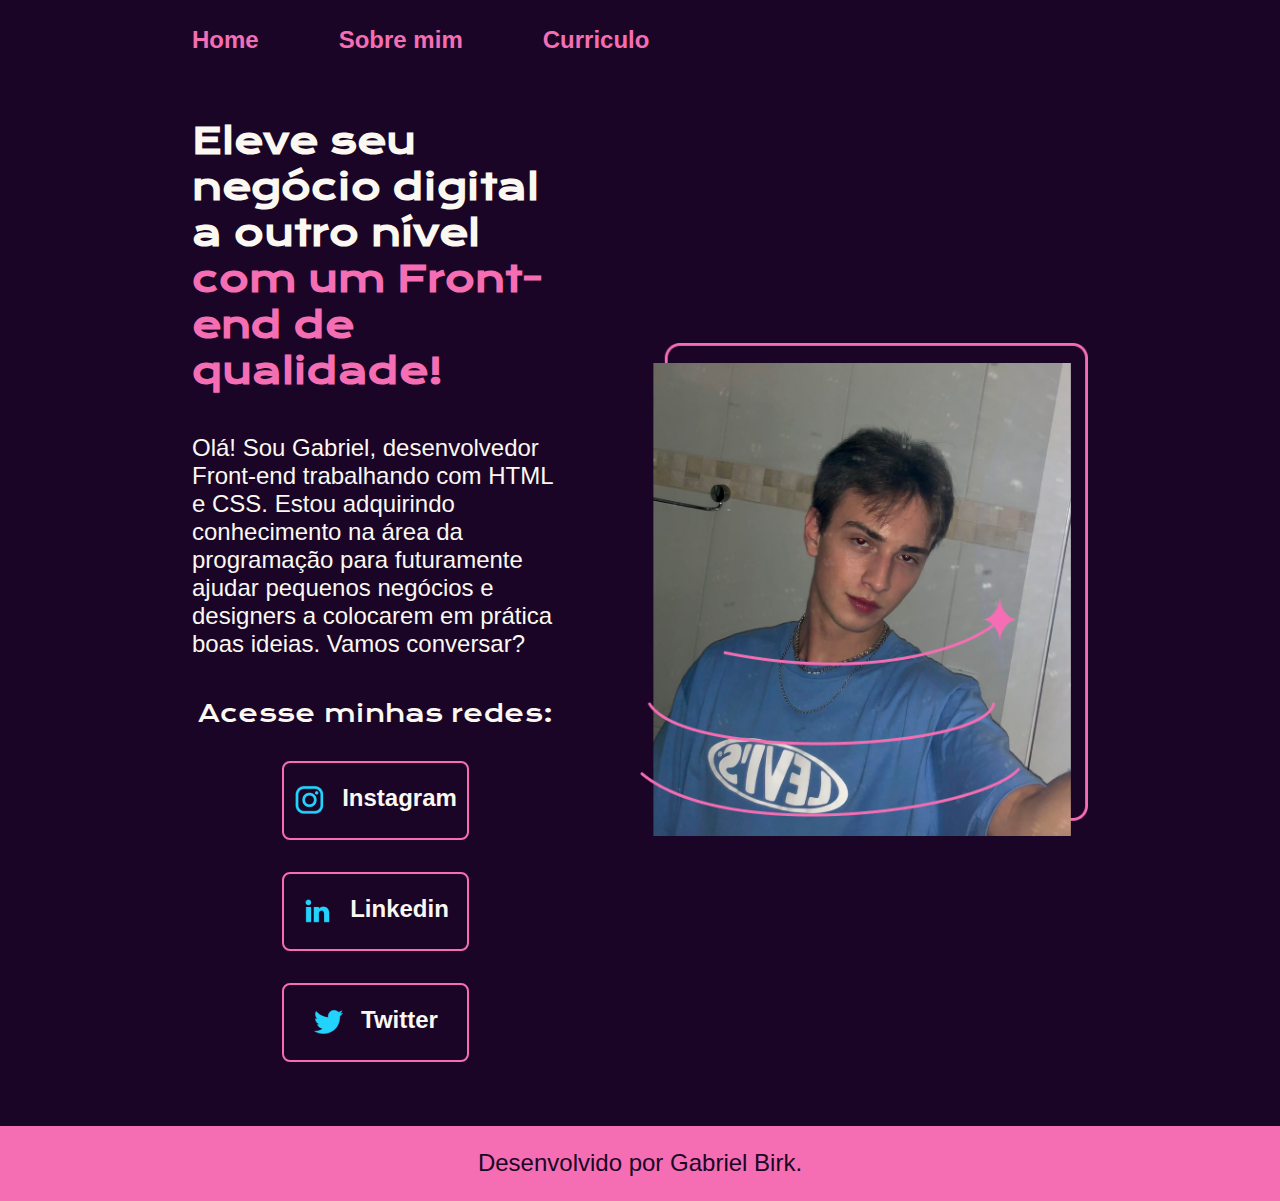
<file: index.html>
<!DOCTYPE html>
<html lang="pt-br">
<head>
    <meta charset="UTF-8">
    <meta http-equiv="X-UA-Compatible" content="IE=edge">
    <meta name="viewport" content="width=device-width, initial-scale=1.0">
    <title>Portfolio</title>
    <link rel="stylesheet" href=".//styles/style.css">
</head>
<body>
    <header class="cabecalho">
        <nav class="cabecalho__menu">
            <a class="cabecalho__menu__link" href="index.html">Home</a>
            <a class="cabecalho__menu__link" href="about.html">Sobre mim</a>
            <a class="cabecalho__menu__link" href="curriculum.html">Curriculo</a>
        </nav>
    </header>
    <main class="apresentacao">
        <section class="apresentacao__conteudo">
            <h1 class="apresentacao__conteudo__titulo">Eleve seu negócio digital a outro nível <strong class="titulo-destaque">com um Front-end de qualidade!</strong></h1>
            <p class="apresentacao__conteudo__texto">Olá! Sou Gabriel, desenvolvedor Front-end trabalhando com HTML e CSS. Estou adquirindo conhecimento na área da programação para futuramente ajudar pequenos negócios e designers a colocarem em prática boas ideias. Vamos conversar?</p>
            <div class="apresentacao__links">
                <h2 class="apresentacao__links__subtitulo">Acesse minhas redes:</h2>
                <a class="apresentacao__links__navegacao" href="https://instagram.com/gabrielbirkk">
                    <img src=".//assets/instagram.png">
                    Instagram</a>
                <a class="apresentacao__links__navegacao" href="https://br.linkedin.com/in/gabriel-birk-9b60181b5">
                    <img src=".//assets/linkedin.png">
                    Linkedin</a>
                <a class="apresentacao__links__navegacao" href="https://twitter.com/gabrielbirk">
                    <img src=".//assets/twitter.png">
                    Twitter</a> 
                                                               
            </div>
        </section>
        <img class="apresentacao__imagem" src=".//assets/gabriel.png" alt="Foto de Gabriel Birk">
    </main>
    <footer class="rodape">
        <p>Desenvolvido por Gabriel Birk.</p>
    </footer>
</body>
</html>
</file>
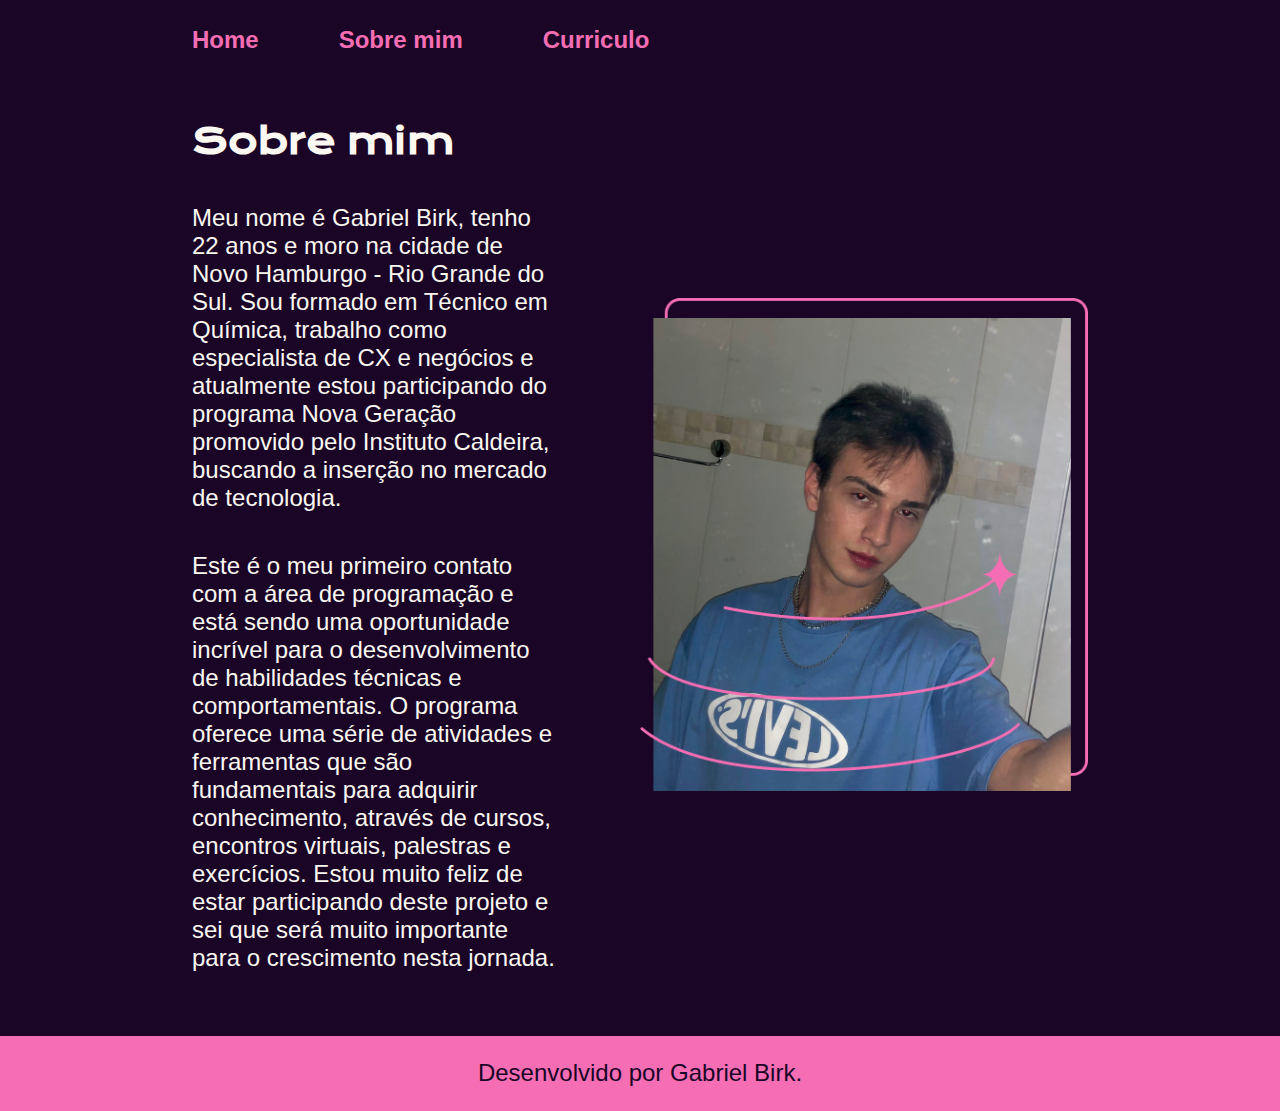
<file: about.html>
<!DOCTYPE html>
<html lang="pt-br">
<head>
    <meta charset="UTF-8">
    <meta http-equiv="X-UA-Compatible" content="IE=edge">
    <meta name="viewport" content="width=device-width, initial-scale=1.0">
    <title>Sobre mim</title>
    <link rel="stylesheet" href=".//styles/style.css">
</head>
<body>
    <header class="cabecalho">
            <nav class="cabecalho__menu">
                <a class="cabecalho__menu__link" href="index.html">Home</a>
                <a class="cabecalho__menu__link" href="about.html">Sobre mim</a>
                <a class="cabecalho__menu__link" href="curriculum.html">Curriculo</a>
            </nav>
    </header>
    <main class="apresentacao">
        <section class="apresentacao__conteudo">
            <h1 class="apresentacao__conteudo__titulo">Sobre mim</h1>
                <p class="apresentacao__conteudo__texto">Meu nome é Gabriel Birk, tenho 22 anos e moro na cidade de Novo Hamburgo - Rio Grande do Sul. Sou formado em Técnico em Química, trabalho como especialista de CX e negócios e atualmente estou participando do programa Nova Geração promovido pelo Instituto Caldeira, buscando a inserção no mercado de tecnologia.</p>

                <p class="apresentacao__conteudo__texto">Este é o meu primeiro contato com a área de programação e está sendo uma oportunidade incrível para o desenvolvimento de habilidades técnicas e comportamentais. O programa oferece uma série de atividades e ferramentas que são fundamentais para adquirir conhecimento, através de cursos, encontros virtuais, palestras e exercícios. Estou muito feliz de estar participando deste projeto e sei que será muito importante para o crescimento nesta jornada.</p>
        </section>
        <img class="apresentacao__imagem" src=".//assets/gabriel.png" alt="Foto de Gabriel Birk">
    </main>    
    <footer class="rodape">
            <p>Desenvolvido por Gabriel Birk.</p>
    </footer>
</body>
</html>
</file>
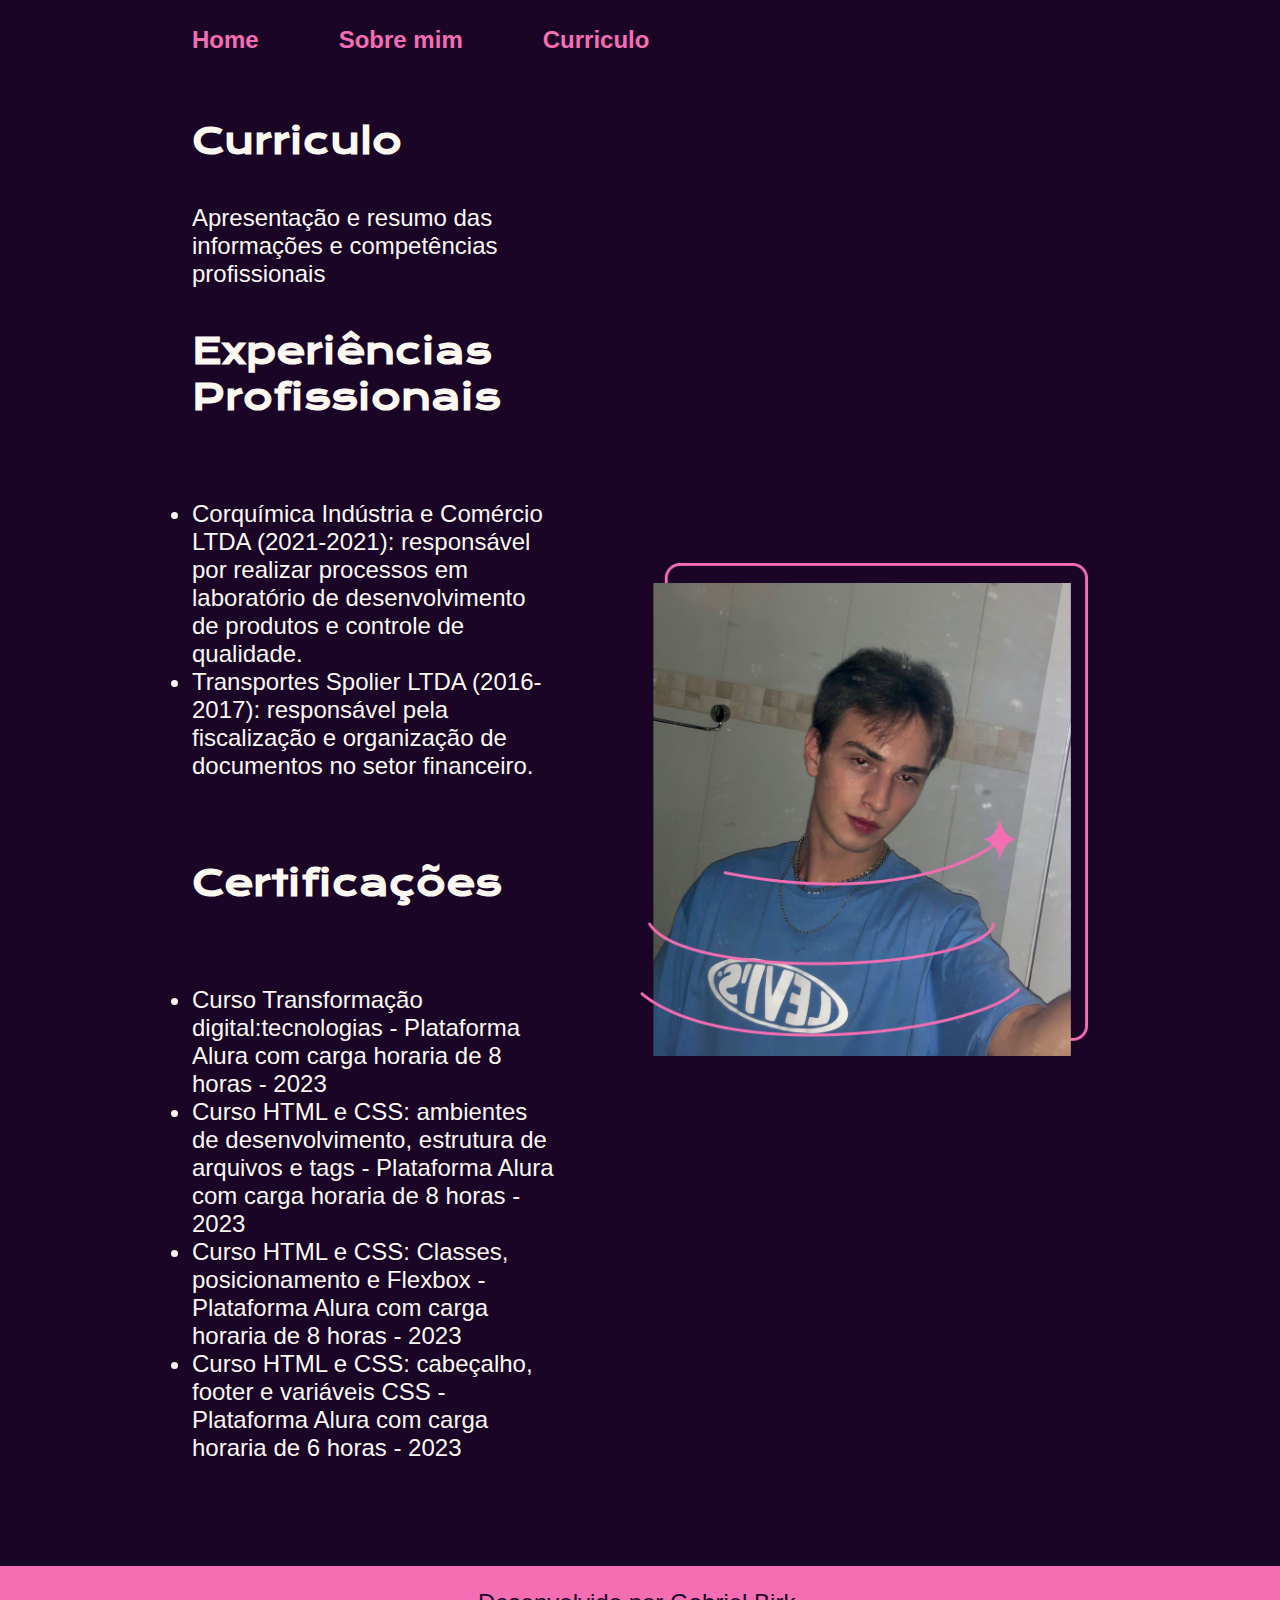
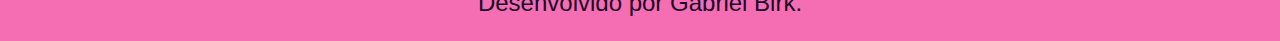
<file: curriculum.html>
<!DOCTYPE html>
<html lang="pt-br">
<head>
    <meta charset="UTF-8">
    <meta http-equiv="X-UA-Compatible" content="IE=edge">
    <meta name="viewport" content="width=device-width, initial-scale=1.0">
    <title>Curriculo</title>
    <link rel="stylesheet" href=".//styles/style.css">
</head>
<body>
    <header class="cabecalho">
        <nav class="cabecalho__menu">
            <a class="cabecalho__menu__link" href="index.html">Home</a>
            <a class="cabecalho__menu__link" href="about.html">Sobre mim</a>
            <a class="cabecalho__menu__link" href="curriculum.html">Curriculo</a>
        </nav>
    </header>   
    <main class="apresentacao">
        <section class="apresentacao__conteudo">
            <h1 class="apresentacao__conteudo__titulo">Curriculo</h1>
                <p class="apresentacao__conteudo__texto">Apresentação e resumo das informações e competências profissionais</p> 

            <h2 class="apresentacao__conteudo__titulo">Experiências Profissionais</h2>
                <p classs="apresentacao__conteudo__texto">
                    <ul class="apresentacao__conteudo__texto">
                        <li> Corquímica Indústria e Comércio LTDA (2021-2021): responsável por realizar processos em laboratório de desenvolvimento de produtos e controle de qualidade.</li>
                        <li> Transportes Spolier LTDA (2016-2017): responsável pela fiscalização e organização de documentos no setor financeiro.</li>
                    </ul>
                </p>
            
            <h2 class="apresentacao__conteudo__titulo">Certificações</h2>
                <p class="apresentacao__conteudo__texto">
                    <ul class="apresentacao__conteudo__texto">
                        <li> Curso Transformação digital:tecnologias - Plataforma Alura com carga horaria de 8 horas - 2023</li>
                        <li> Curso HTML e CSS: ambientes de desenvolvimento, estrutura de arquivos e tags - Plataforma Alura com carga horaria de 8 horas - 2023</li>
                        <li> Curso HTML e CSS: Classes, posicionamento e Flexbox - Plataforma Alura com carga horaria de 8 horas - 2023</li>
                        <li> Curso HTML e CSS: cabeçalho, footer e variáveis CSS - Plataforma Alura com carga horaria de 6 horas - 2023</li>
                    </ul>
                </p>
        </section>
            <img class="apresentacao__imagem" src=".//assets/gabriel.png" alt="Foto de Gabriel Birk"> 
    </main>
    <footer>
        <p class="rodape">Desenvolvido por Gabriel Birk.</p>
    </footer>
</body>
</html>
</file>
<file: styles/style.css>
@import url('https://fonts.googleapis.com/css2?family= Krona+One & family= Montserrat:wght@400;600 & display=swap');

:root {
    --cor-primaria: #1a0527;
    --cor-secundaria: #FAF8F1;
    --cor-terciaria: #F56EB3; 
    --cor-hover:#CB1C8D;

    --fonte-primaria: 'Krona One', sans-serif;
    --fonte-secundaria: 'Montserrat', sans-serif;
}
    
* {
    margin: 0;
    padding: 0;
}

body {
    /* height: 100vh; */
    box-sizing: border-box;
    background-color: var(--cor-primaria);
    color: var(--cor-secundaria);
}

.cabecalho {
    padding: 2% 0 0 15%;
   }

.cabecalho__menu {
    display: flex;
    gap: 80px;
}

.cabecalho__menu__link {
    color: var(--cor-terciaria);
    font-family: var(--fonte-secundaria);
    font-weight: 600;
    font-size: 1.5rem;
    text-decoration: none;
}

.apresentacao {
    padding: 5% 15%;
    display: flex;
    align-items: center;
    justify-content: space-between;
    gap: 82px;
}

.apresentacao__conteudo {
    width: 50%;
    display: flex;
    flex-direction: column;
    gap: 40px;
}

.apresentacao__conteudo__titulo {
    font-size: 2.25rem;
    font-family: var(--fonte-primaria);
}

.titulo-destaque {
    color: var(--cor-terciaria);
}

.apresentacao__conteudo__texto {
    font-size: 1.5rem;
    font-family: var(--fonte-secundaria);            
}

.apresentacao__links {
    display: flex;
    flex-direction:column;
    justify-content: space-between;
    align-items: center;
    gap: 32px;
}

.apresentacao__links__subtitulo {
    font-family: var(--fonte-primaria);
    font-weight: 400;
    font-size: 1.5rem;
}

.apresentacao__links__navegacao {
    width: 50%;
    text-align: center;
    border-radius: 8px;
    font-size: 1.5rem;
    padding: 21.5px 0;
    text-decoration: none;
    color: var(--cor-secundaria);
    font-family: var(--fonte-secundaria);
    font-weight: 600;
    border: 2px solid var(--cor-terciaria);
    display: flex;
    justify-content: center;
    gap: 16px;
}

.apresentacao__links__navegacao:hover {
    background-color: var(--cor-hover);
    padding: 3%;
}

.apresentacao__imagem {
    width: 50%;
}

.rodape {
    padding: 23.64px;
    color: var(--cor-primaria);
    background-color: var(--cor-terciaria);
    font-family: var(--fonte-secundaria);      
    font-weight: 400;
    font-size: 1.5rem;    
    text-align: center;
        
}

@media (max-width: 1200px) {
    .cabecalho {
        padding: 10%;
    }

    .cabecalho__menu {
        justify-content: center;
    }
    
    .apresentacao {
        flex-direction: column-reverse;
        padding: 5%;
    }

    .apresentacao__conteudo {
        width: auto;
    }
        
    
}
</file>
